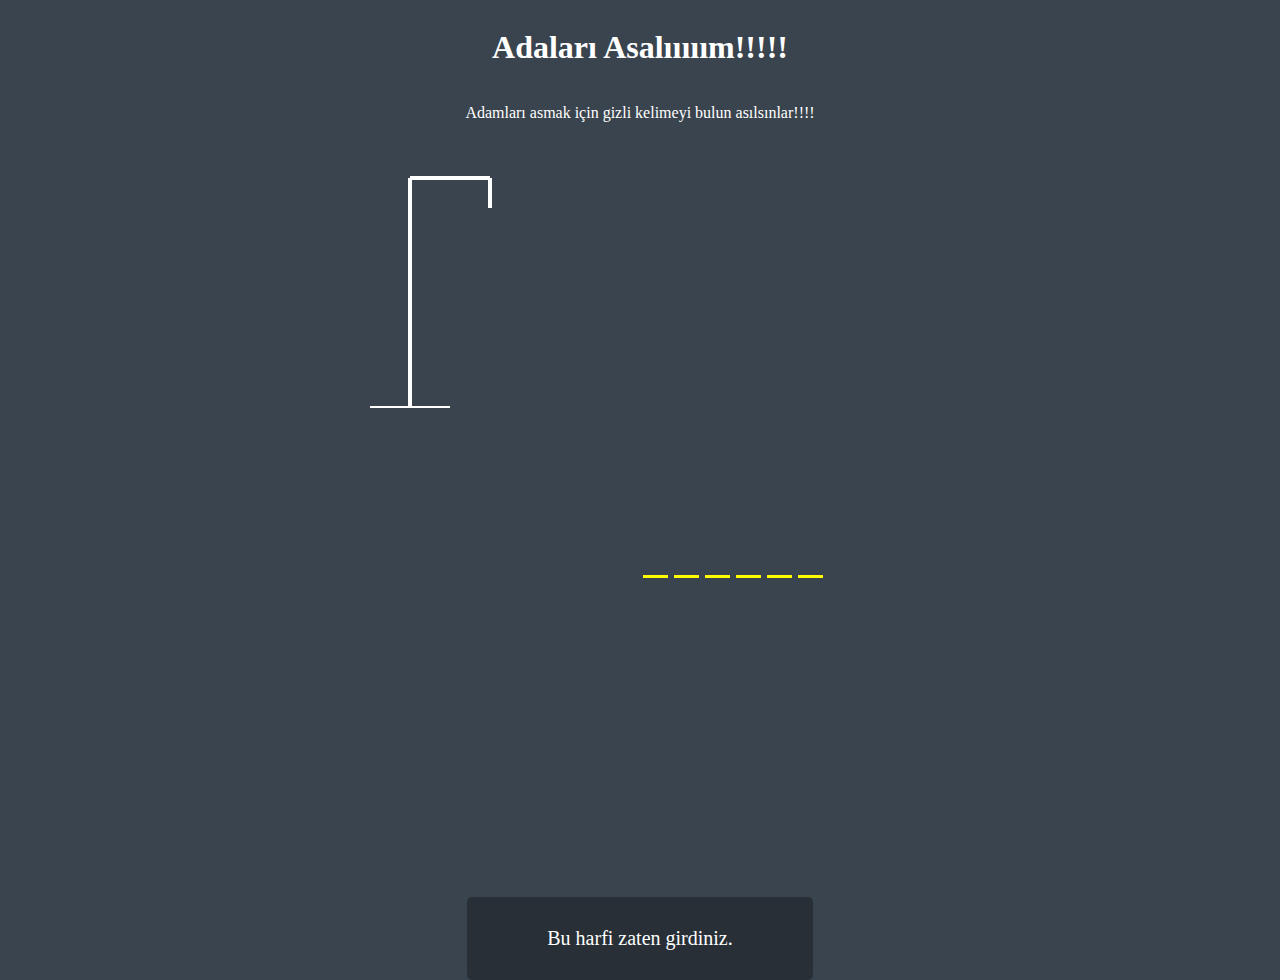
<file: AS/index.html>
<!DOCTYPE html>
<html lang="en">
<head>
    <meta charset="UTF-8">
    <meta http-equiv="X-UA-Compatible" content="IE=edge">
    <meta name="viewport" content="width=device-width, initial-scale=1.0">
    <title>Adamlari Asaliiiim!</title>
    <link rel="stylesheet" href="style.css">
</head>
<body>
  <h1>Adaları Asalııııım!!!!!</h1>
  <p>Adamları asmak için gizli kelimeyi bulun asılsınlar!!!!</p>
   
  <div class="container">
    <svg height ="250" width="250" class="grafik">
         <!--sehpa-->
         <line x1="50" y1="20" x2="130" y2="20" />
         <line x1="130" y1="20" x2="130" y2="50" />
         <line x1="50" y1="20" x2="50" y2="250" />
         <line x1="10" y1="250" x2="90" y2="250" />
        
         <!-- basi -->

         <circle cx = "130" cy="70" r="20" class="item"/>

         <!-- gövdesi -->
         <line x1="130" y1="90" x2="130" y2="170" class="item"/>

         <!-- kollari -->
         <line x1="130" y1="120" x2="100" y2="100" class="item" />
         <line x1="130" y1="120" x2="160" y2="100" class="item"/>

        <!-- bacaklar -->
         <line x1="130" y1="170" x2="100" y2="190" class="item"/>
         <line x1="130" y1="170" x2="160" y2="190" class="item"/>



    </svg>
    
    <div id="wrong-letters">
        
    </div>

    <div id="word">

    </div>

  </div>

  <div id="popup-container">
     <div class="popup">
      <h2 id="success-message">Kazandınız</h2>
      <button id="play-again">Tekrar Oyna</button>
     </div>
  </div>

  <div id="message" class=""> 
    <p>Bu harfi zaten girdiniz.</p>
  </div>
 <script src="script.js"></script>   
</body>
</html>
</file>
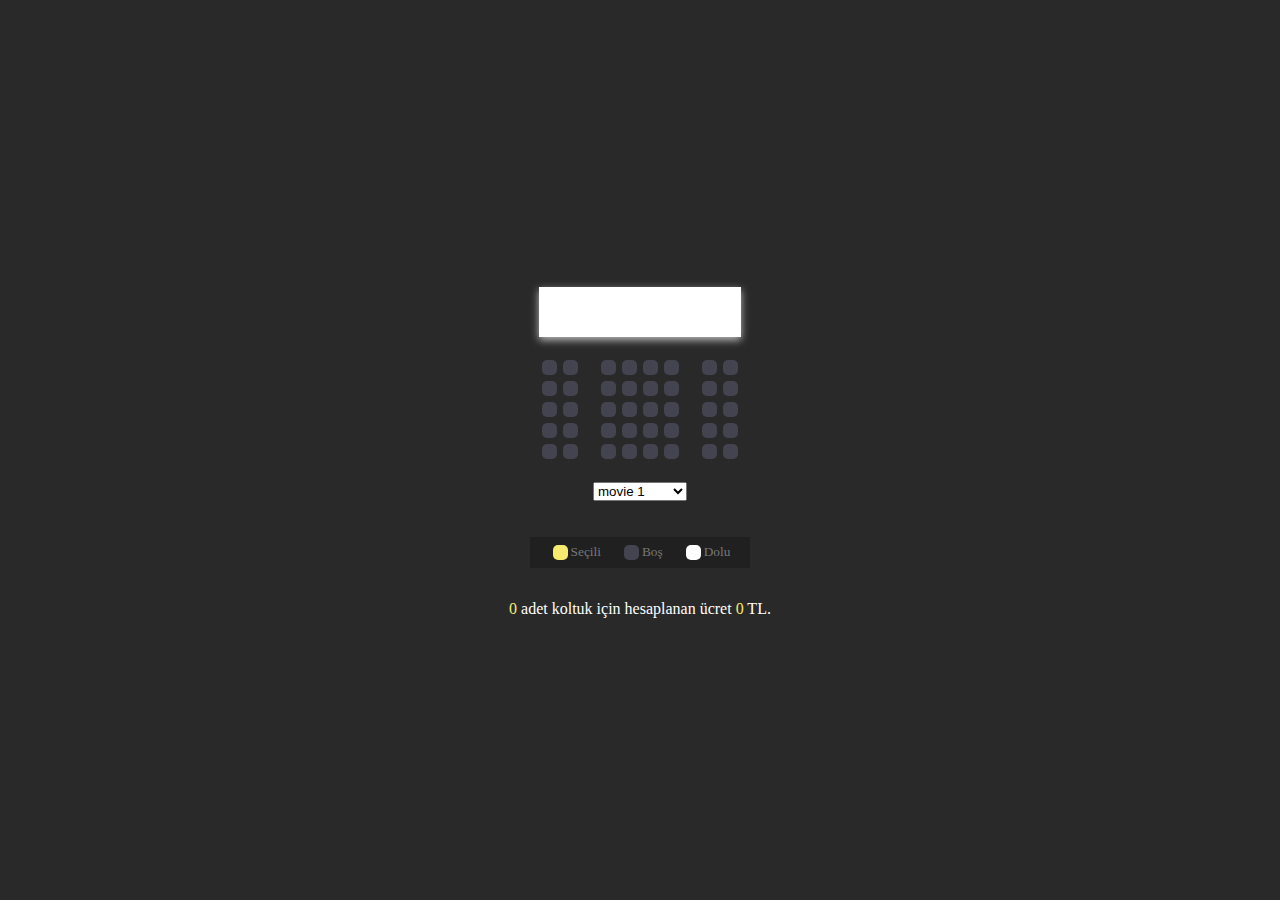
<file: Biletrezervasyonu/index.html>
<!DOCTYPE html>
<html lang="en">
<head>
    <meta charset="UTF-8">
    <meta http-equiv="X-UA-Compatible" content="IE=edge">
    <meta name="viewport" content="width=device-width, initial-scale=1.0">
    <title>Sinema Bilet Rezervasyonu</title>
    <link rel="stylesheet" href="style.css">
</head>
<body>
    <div class="container">
        <div class="screen"></div>
        <div class="row">
            <div class="seat"></div>
            <div class="seat"></div>
            <div class="seat"></div>
            <div class="seat"></div>
            <div class="seat"></div>
            <div class="seat"></div>
            <div class="seat"></div>
            <div class="seat"></div>
        </div>
        <div class="row">
            <div class="seat"></div>
            <div class="seat"></div>
            <div class="seat"></div>
            <div class="seat"></div>
            <div class="seat"></div>
            <div class="seat"></div>
            <div class="seat"></div>
            <div class="seat"></div>
        </div>
        <div class="row">
            <div class="seat"></div>
            <div class="seat"></div>
            <div class="seat"></div>
            <div class="seat"></div>
            <div class="seat"></div>
            <div class="seat"></div>
            <div class="seat"></div>
            <div class="seat"></div>
        </div>
        <div class="row">
            <div class="seat"></div>
            <div class="seat"></div>
            <div class="seat"></div>
            <div class="seat"></div>
            <div class="seat"></div>
            <div class="seat"></div>
            <div class="seat"></div>
            <div class="seat"></div>
        </div>
        <div class="row">
            <div class="seat"></div>
            <div class="seat"></div>
            <div class="seat"></div>
            <div class="seat"></div>
            <div class="seat"></div>
            <div class="seat"></div>
            <div class="seat"></div>
            <div class="seat"></div>
        </div>

    </div>

    <div class="movie-list">
        <select name="" id="movie">
            <option disabled>Film Seçiniz</option>
            <option value="20">movie 1</option>
            <option value="22">movie 2</option>
            <option value="25">movie 3</option>


        </select>
    </div>

   <ul class="info">
    <li>
        <div class="seat selected">
        </div>
        <small>Seçili</small>

    </li>
    <li>
        <div class="seat">

        </div>
        <small>Boş</small>

    </li>
    <li>
        <div class="seat reserved">
        </div>
        <small>Dolu</small>

    </li>
   </ul>

   <p class="text">
    <span id="count">3</span> adet koltuk için hesaplanan ücret <span id="amount">60</span>  TL.
   </p>

<script src="script.js"></script>    
</body>
</html>
</file>
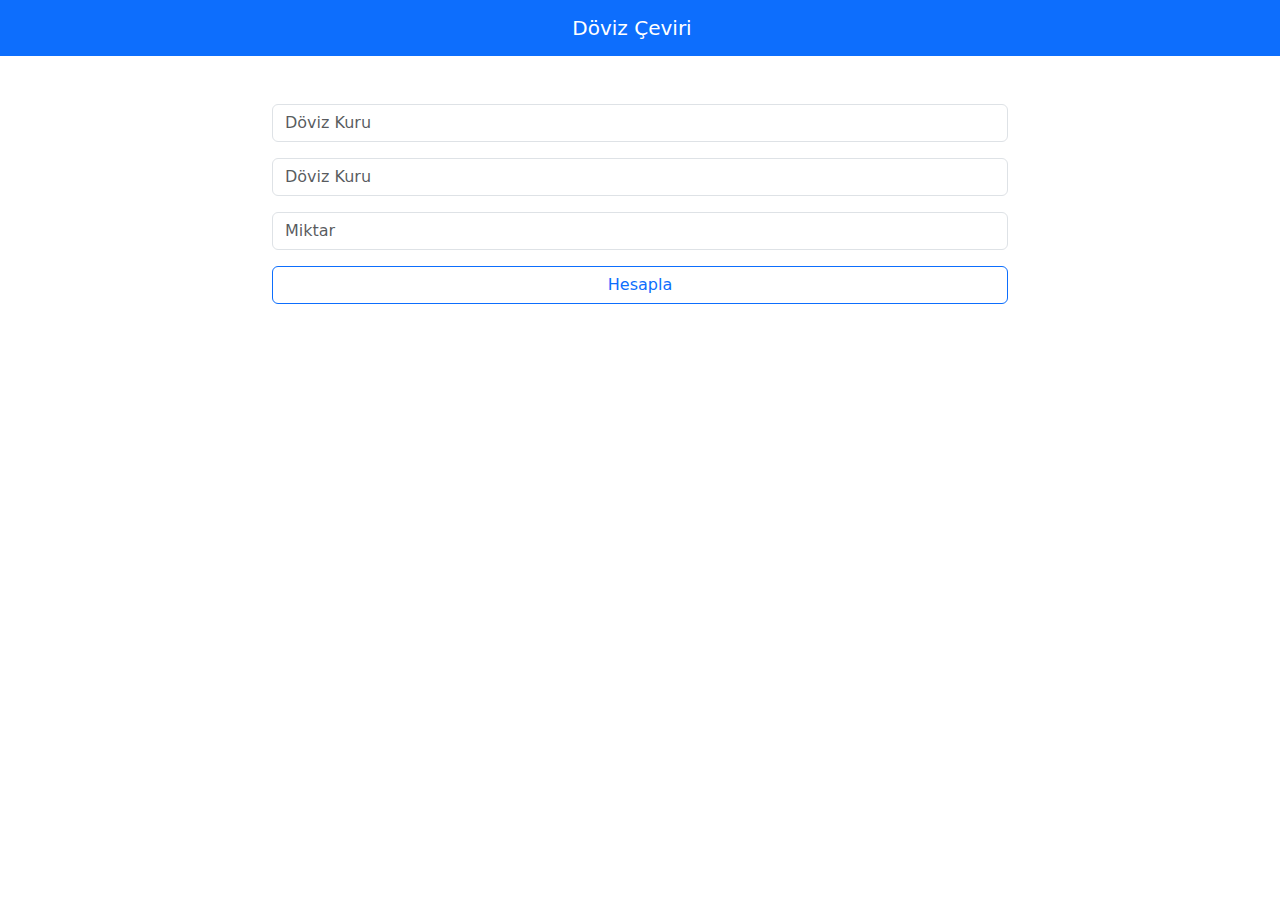
<file: dovizCeviri/index.html>
<!DOCTYPE html>
<html lang="en">
<head>
    <meta charset="UTF-8">
    <meta http-equiv="X-UA-Compatible" content="IE=edge">
    <meta name="viewport" content="width=device-width, initial-scale=1.0">
    <link href="https://cdn.jsdelivr.net/npm/bootstrap@5.1.3/dist/css/bootstrap.min.css" rel="stylesheet">
    <title>Document</title>
</head>
<body>
    <nav class="navbar navbar-dark bg-primary">
        <div class="container justify-content-center">
            <a href="#" class="navbar-brand">Döviz Çeviri</a>
        </div>
    </nav>


    <div class="container my-5">
        <div class="row justify-content-center">
            <div class="col-md-8">
                <div class="mb-3">
                    <input type="text" class="form-control" id="currency_one" list="list_one" placeholder="Döviz Kuru">
                    <datalist id="list_one"></datalist>
                </div>
                <div class="mb-3">
                    <input type="text" class="form-control" id="currency_two" list="list_two" placeholder="Döviz Kuru">
                    <datalist id="list_two"></datalist>
                </div>
                <div class="mb-3">
                    <input type="number" class="form-control" id="amount" placeholder="Miktar">
                </div>
                <button class="btn btn-outline-primary w-100 mb-3" id="calculate">
                     Hesapla
                </button>
                <div id="result">
                   
                </div>
            </div>
        </div>
    </div>


<script src="app.js"></script>    
</body>
</html>
</file>
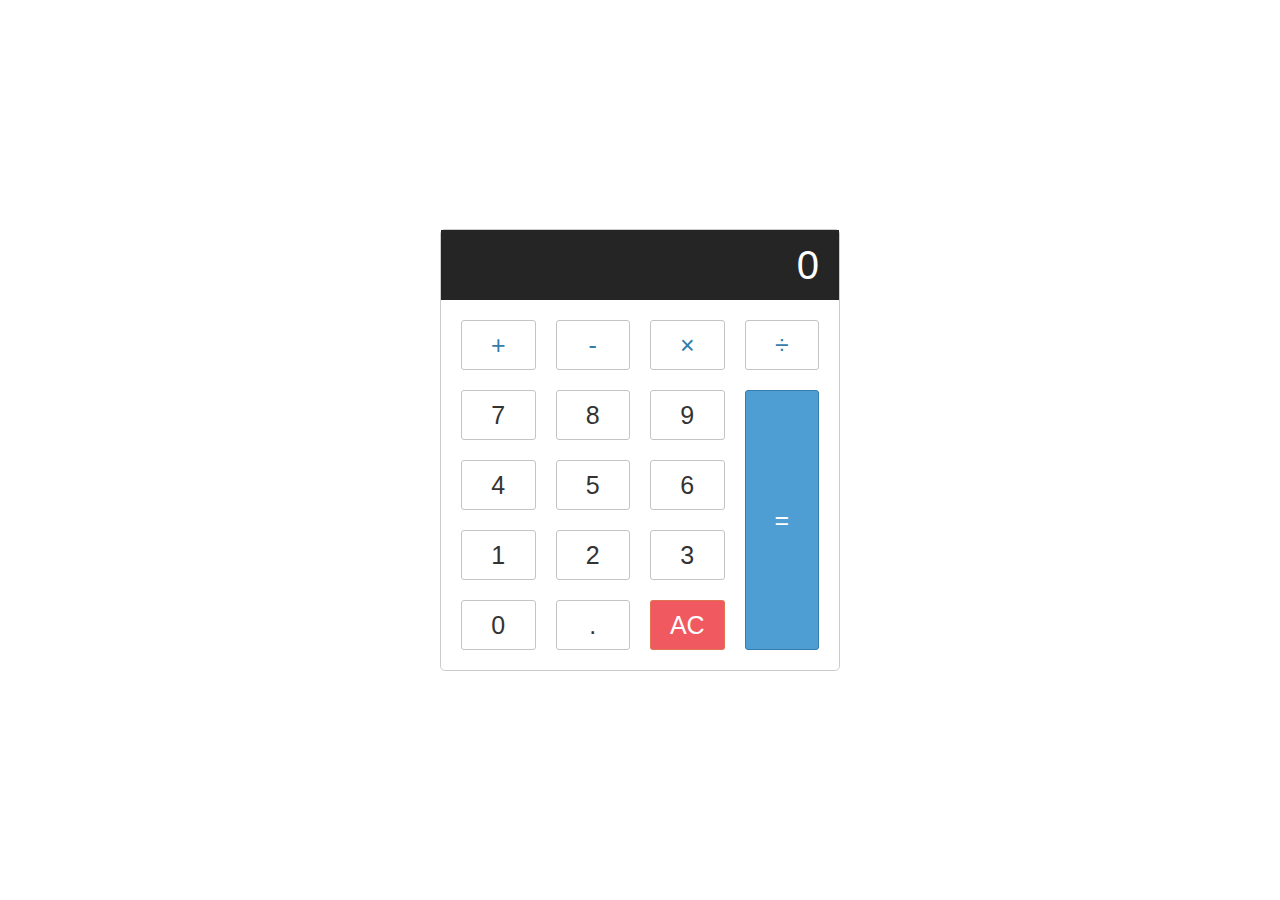
<file: HM/index.html>
<!DOCTYPE html>
<html lang="en">
<head>
    <meta charset="UTF-8">
    <meta http-equiv="X-UA-Compatible" content="IE=edge">
    <meta name="viewport" content="width=device-width, initial-scale=1.0">
    <link rel="stylesheet" href="style.css">
    <title>HM</title>
</head>
<body>
   
   <div class="calculator">
    <input type="text" class="calculator-input" value="0" disabled>

    <div class="calculator-keys">
        <button type="button" class="operator" value="+">+</button>
        <button type="button" class="operator" value="-">-</button>
        <button type="button" class="operator" value="*">&times;</button>
        <button type="button" class="operator" value="/">&divide;</button>


        <button type="button" value="7">7</button>
        <button type="button" value="8">8</button>
        <button type="button" value="9">9</button>


        <button type="button" value="4">4</button>
        <button type="button" value="5">5</button>
        <button type="button" value="6">6</button>


        <button type="button" value="1">1</button>
        <button type="button" value="2">2</button>
        <button type="button" value="3">3</button>


        <button type="button" value="0">0</button>
        <button type="button" value="." class="decimal">.</button>
        <button type="button" class="clear" value="clear">AC</button>


        <button type="button" class="equal-sign operator" value="=">=</button>

    </div>
   </div>




 <script src="script.js"></script>   
</body>
</html>
</file>
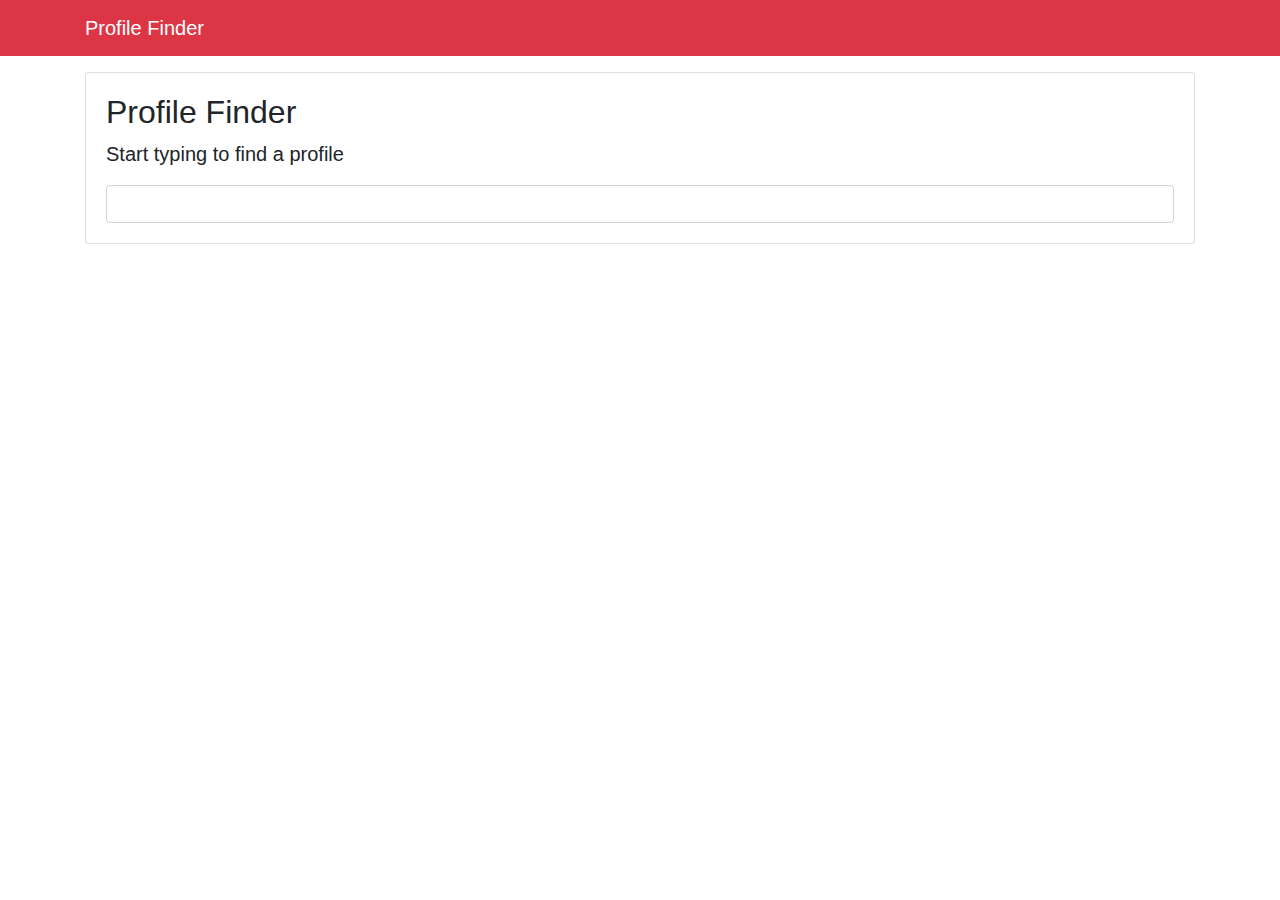
<file: ProfileFinder/index.html>
<!doctype html>
<html lang="en">
  <head>

    <meta charset="utf-8">
    <meta name="viewport" content="width=device-width, initial-scale=1, shrink-to-fit=no">
  
    <link rel="stylesheet" href="https://stackpath.bootstrapcdn.com/bootstrap/4.1.3/css/bootstrap.min.css">

    <title>Hello, world!</title>
  </head>
  <body>


    <nav class="navbar navbar-dark bg-danger mb-3">

        <div class="container">
            <a href="#" class="navbar-brand">
                Profile Finder
            </a>
        </div>   

    </nav>

    <div class="container">
        <div class="card">
            <div class="card-body">
                <h2>Profile Finder</h2>
                <p class="lead">
                    Start typing to find a profile
                </p>
                <input type="text" id="searchProfile" class="form-control" >
                <span id="alert" class="bg-danger"></span>
            </div>
        </div>

        <div id="profileContainer">

        </div>
    </div>
   

  
    <script src="https://code.jquery.com/jquery-3.3.1.slim.min.js" ></script>
    <script src="https://cdnjs.cloudflare.com/ajax/libs/popper.js/1.14.3/umd/popper.min.js" ></script>
    <script src="https://stackpath.bootstrapcdn.com/bootstrap/4.1.3/js/bootstrap.min.js" ></script>

    <script src="profile.js"></script>
    <script src="ui.js"></script>
    <script src="app.js"></script>

  </body>
</html>
</file>
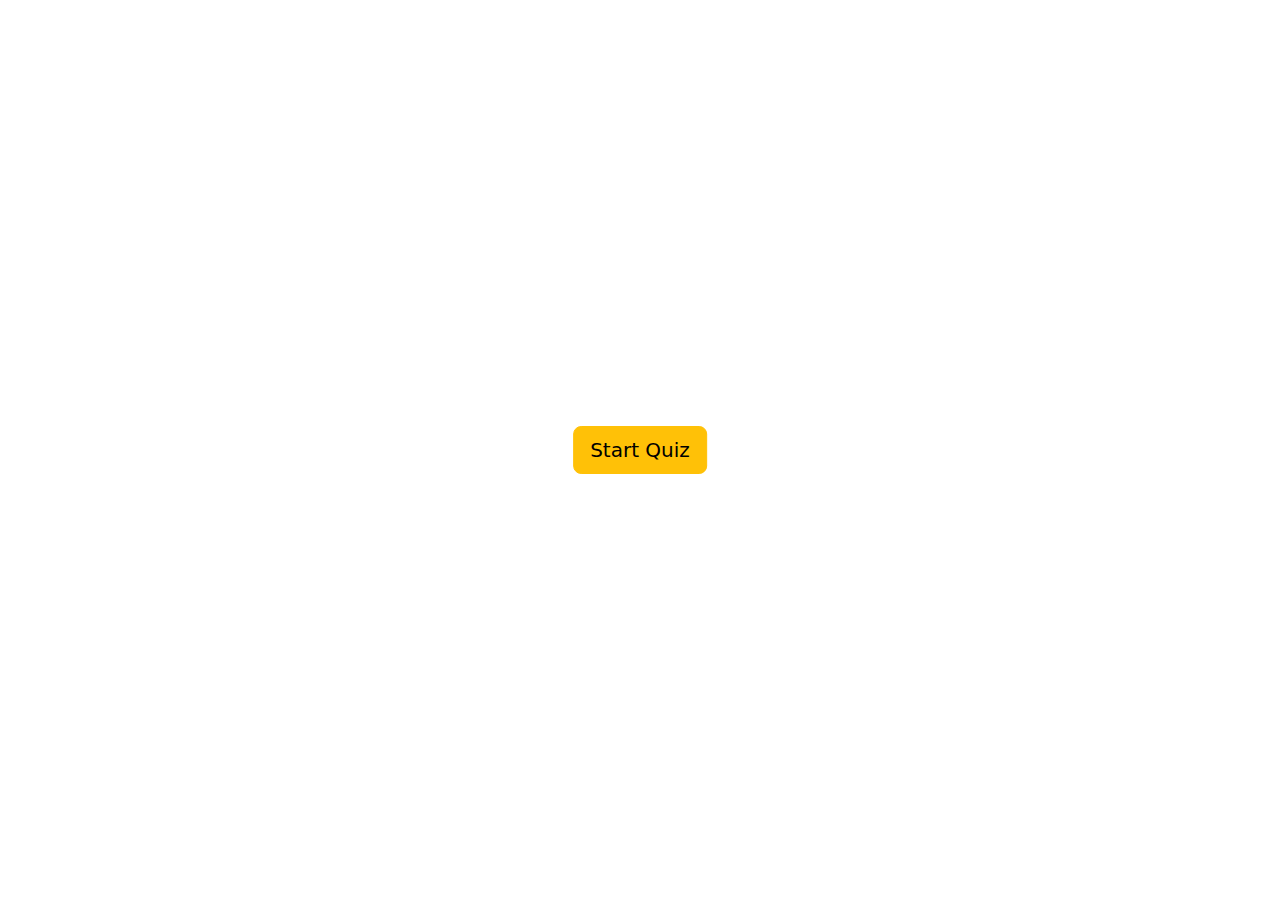
<file: Quiz App/index.html>
<!DOCTYPE html>
<html lang="en">
<head>
    <meta charset="UTF-8">
    <meta http-equiv="X-UA-Compatible" content="IE=edge">
    <meta name="viewport" content="width=device-width, initial-scale=1.0">
    <link href="https://cdn.jsdelivr.net/npm/bootstrap@5.1.3/dist/css/bootstrap.min.css" rel="stylesheet">
    <link rel="stylesheet" href="style.css">
    <link rel="stylesheet" href="https://cdnjs.cloudflare.com/ajax/libs/font-awesome/6.1.1/css/all.min.css" />
    <title>Quiz App</title>
</head>
<body>

<div class="btn_start">
    <button class="btn btn-warning btn-lg">Start Quiz</button>

</div>


<div class="card quiz_box">
    <header class="card-header">
        <div class="title">
           Quiz App
        </div>
        <div class="timer">
            <div class="time_text">
                Kalan Süre
            </div>
            <div class="time_second">10</div>
        </div>
        <div class="time_line">
            
        </div>
    </header>
    <section class="card-body">
        <div class="question_text">
            <!-- <span>Hangisi javascript paket yönetim uygulamasıdır?</span> -->
        </div>
        <div class="option_list">
            <!-- <div class="option">
                <span>a : Node.js</span>
                <div class="icon"><i class="fas fa-check"></i></div>
            </div>
            <div class="option">
                <span>b : Typescript</span>
                <div class="icon"><i class="fas fa-times"></i></div>
            </div>
            <div class="option correct">
                <span>c : Npm </span>
                <div class="icon"><i class="fas fa-times"></i></div>
            </div>
            <div class="option incorrect">
                <span>d : Nuget</span>
                <div class="icon"><i class="fas fa-times"></i></div>
            </div> -->
        </div>
    </section>

    <footer class="card-footer">
        <div class="question_index">
        </div>
        <button class="next_btn btn btn-primary btn-sm">Sonraki Soru</button>

    </footer>
</div>

<div class="card score_box">
   <div class="icon"><i class="fas fa-crown"></i></div>
   <div class="score_text"></div>
   <div class="buttons">
    <button class="btn btn-primary btn_replay">Tekrar Başlat</button>
    <button class="btn btn-primary btn_quit">Tekrar Bitir</button>

   </div>
</div>
<script src="ui.js"></script>
<script src="soru.js"></script>  
<script src="quiz.js"></script>  
<script src="script.js"></script>  
<script src="https://cdn.jsdelivr.net/npm/bootstrap@5.1.3/dist/js/bootstrap.bundle.min.js" integrity="sha384-ka7Sk0Gln4gmtz2MlQnikT1wXgYsOg+OMhuP+IlRH9sENBO0LRn5q+8nbTov4+1p" crossorigin="anonymous"></script>  
<script src="https://cdn.jsdelivr.net/npm/@popperjs/core@2.10.2/dist/umd/popper.min.js" integrity="sha384-7+zCNj/IqJ95wo16oMtfsKbZ9ccEh31eOz1HGyDuCQ6wgnyJNSYdrPa03rtR1zdB" crossorigin="anonymous"></script>
<script src="https://cdn.jsdelivr.net/npm/bootstrap@5.1.3/dist/js/bootstrap.min.js" integrity="sha384-QJHtvGhmr9XOIpI6YVutG+2QOK9T+ZnN4kzFN1RtK3zEFEIsxhlmWl5/YESvpZ13" crossorigin="anonymous"></script>
</body>

</html>
</file>
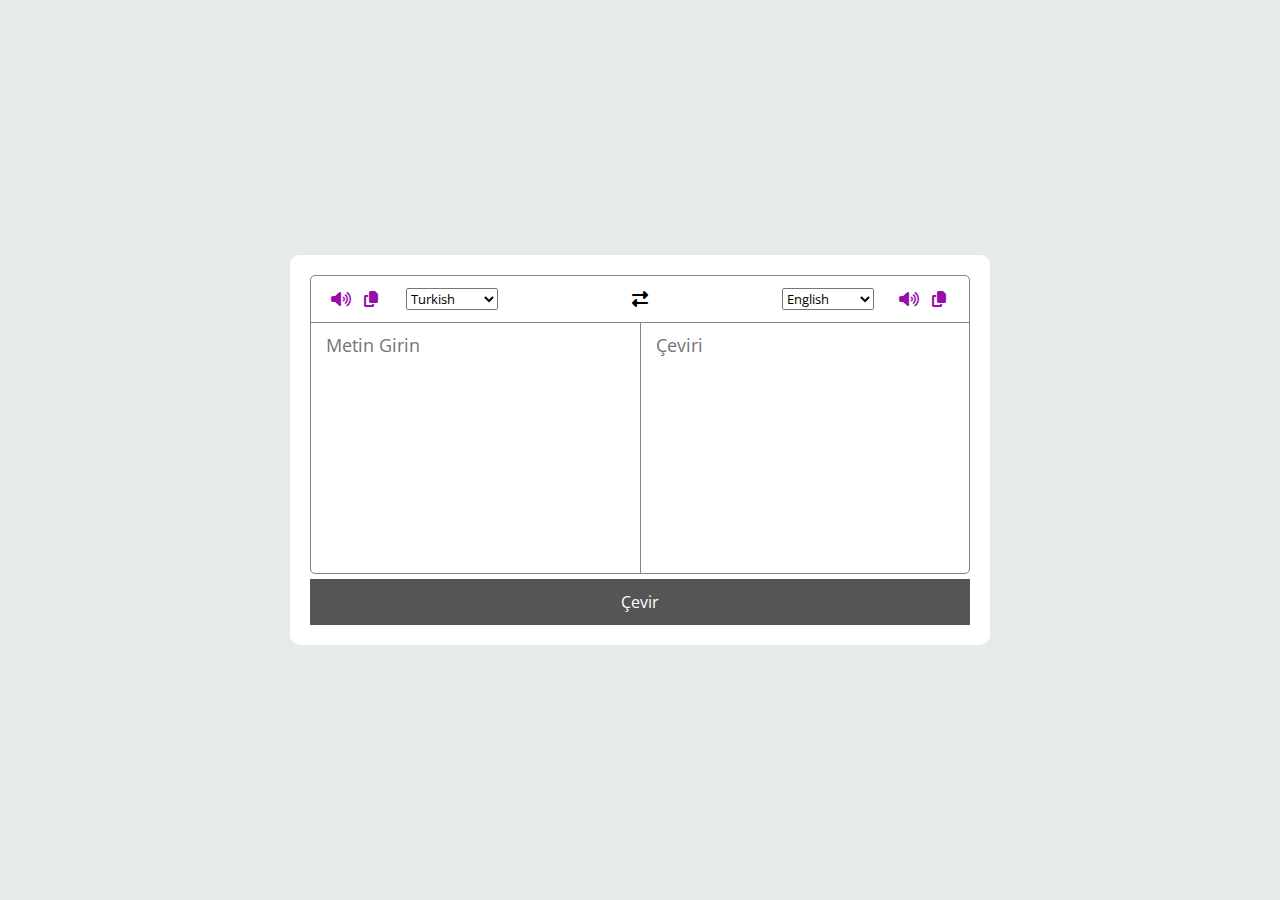
<file: Translater/index.html>
<!DOCTYPE html>
<html lang="en">
<head>
    <meta charset="UTF-8">
    <meta http-equiv="X-UA-Compatible" content="IE=edge">
    <link rel="stylesheet" href="https://cdnjs.cloudflare.com/ajax/libs/font-awesome/6.1.1/css/all.min.css" />
    <meta name="viewport" content="width=device-width, initial-scale=1.0">
    <link rel="stylesheet" href="style.css">
</head>
<body>
    <div class="container">
        <div class="box">
            <ul class="controls">
                <li class="left">
                    <div class="icons">
                        <i id="from" class="fas fa-volume-up"></i>
                        <i id="from" class="fas fa-copy"></i>       
                    </div>
                    <select id="from-lang"></select>
                </li>
                <li class="exchange"><i class="fas fa-exchange-alt"></i></li>
                <li class="right">
                    <select id="to-lang"></select>
                    <div class="icons">
                        <i id="to" class="fas fa-volume-up"></i>
                        <i id="to" class="fas fa-copy"></i>       
                    </div>
                </li>
            </ul>
            <div class="text-controls">
                <textarea id="from-text" class="from-text" placeholder="Metin Girin"></textarea>
                <textarea id="to-text" class="to-text" placeholder="Çeviri" readonly disabled></textarea>
            </div>
        </div>
        <button id="btnTranslate">Çevir</button>
    </div>

<script src="languages.js"></script>   
<script src="script.js"></script> 
</body>
</html>
</file>
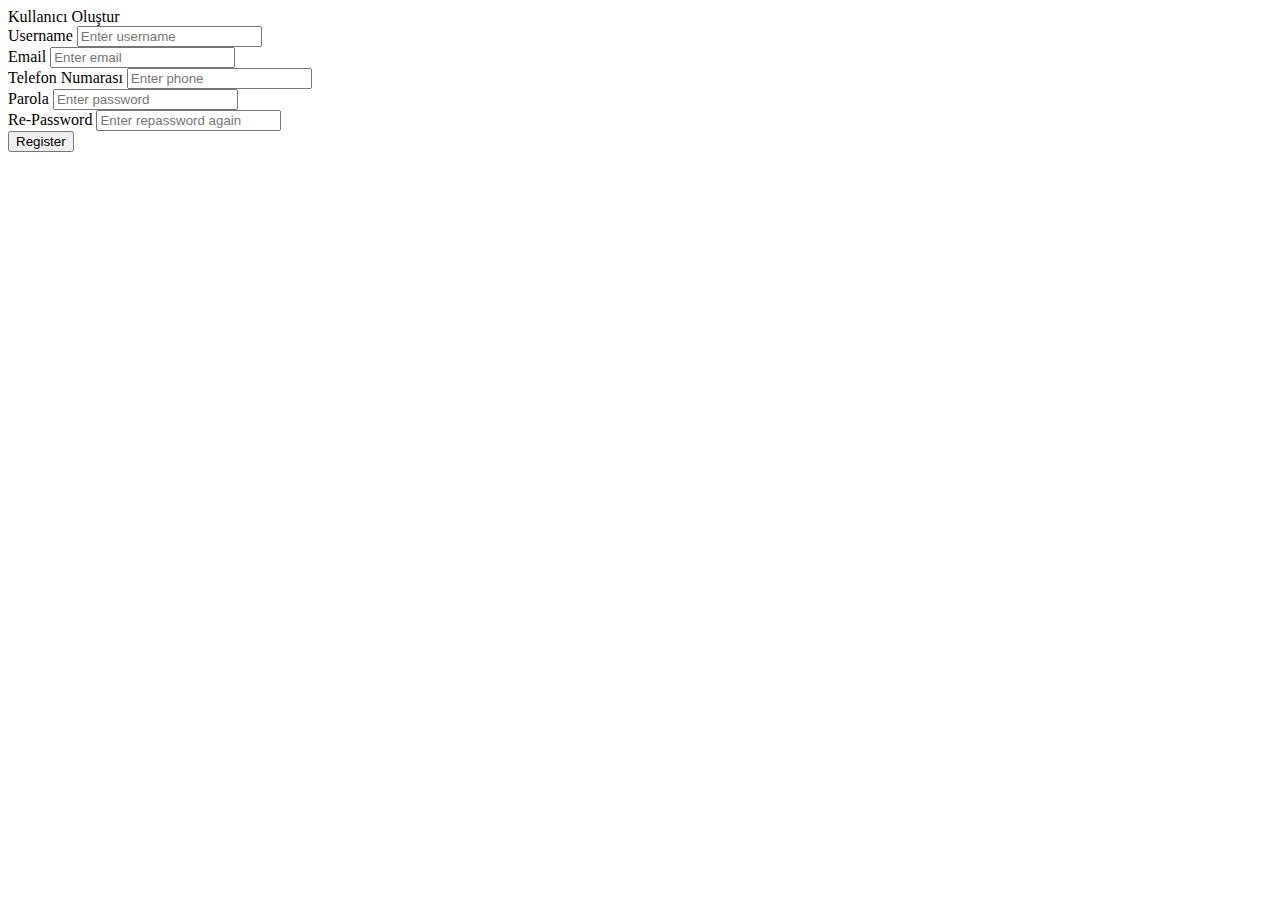
<file: Validator Rgx/index.html>
<!DOCTYPE html>
<html lang="en">
<head>
    <meta charset="UTF-8">
    <meta http-equiv="X-UA-Compatible" content="IE=edge">
    <meta name="viewport" content="width=device-width, initial-scale=1.0">
    <link rel="stylesheet" href="https://cdn.jsdelivr.net/npm/bootstrap@4.5.3/dist/css/bootstrap.min.css" integrity="sha384-TX8t27EcRE3e/ihU7zmQxVncDAy5uIKz4rEkgIXeMed4M0jlfIDPvg6uqKI2xXr2" crossorigin="anonymous">
    <title>Form Validation</title>
    <link rel="stylesheet" href="style.css">
</head>
<body>

    <div class="container my-5 d-flex justify-content-center">
        <div class="col-ms-5">
            <div class="card">
                <div class="card-header">Kullanıcı Oluştur</div>
                <div class="card-body">
                    <form id="form" class="novalidate">
                    <div class="form-group">
                        <label for="username">Username</label>
                        <input type="text" class="form-control" id="username" placeholder="Enter username">
                        <div></div>
                    </div>
                    <div class="form-group">
                        <label for="email">Email</label>
                        <input type="email" class="form-control" id="email" placeholder="Enter email">
                        <div></div>
                    </div>
                    <div class="form-group">
                        <label for="phone">Telefon Numarası</label>
                        <input type="number" class="form-control" id="phone" placeholder="Enter phone">
                        <div></div>
                    </div>
                    <div class="form-group">
                        <label for="password">Parola</label>
                        <input type="password" class="form-control" id="password" placeholder="Enter password">
                        <div></div>
                    </div>
                    
                    <div class="form-group">
                        <label for="repassword">Re-Password</label>
                        <input type="password" class="form-control" id="repassword" placeholder="Enter repassword again">
                        <div></div>
                    </div>

                    <button type="submit" class="btn btn-primary btn-block">Register</button>
                </form>
                </div>
            </div>
        </div>
    </div>

    <script src="index.js"></script>
    <script src="https://code.jquery.com/jquery-3.5.1.slim.min.js" integrity="sha384-DfXdz2htPH0lsSSs5nCTpuj/zy4C+OGpamoFVy38MVBnE+IbbVYUew+OrCXaRkfj" crossorigin="anonymous"></script>
    <script src="https://cdn.jsdelivr.net/npm/popper.js@1.16.1/dist/umd/popper.min.js" integrity="sha384-9/reFTGAW83EW2RDu2S0VKaIzap3H66lZH81PoYlFhbGU+6BZp6G7niu735Sk7lN" crossorigin="anonymous"></script>
    <script src="https://cdn.jsdelivr.net/npm/bootstrap@4.5.3/dist/js/bootstrap.min.js" integrity="sha384-w1Q4orYjBQndcko6MimVbzY0tgp4pWB4lZ7lr30WKz0vr/aWKhXdBNmNb5D92v7s" crossorigin="anonymous"></script>    
</body>
</html>
</file>
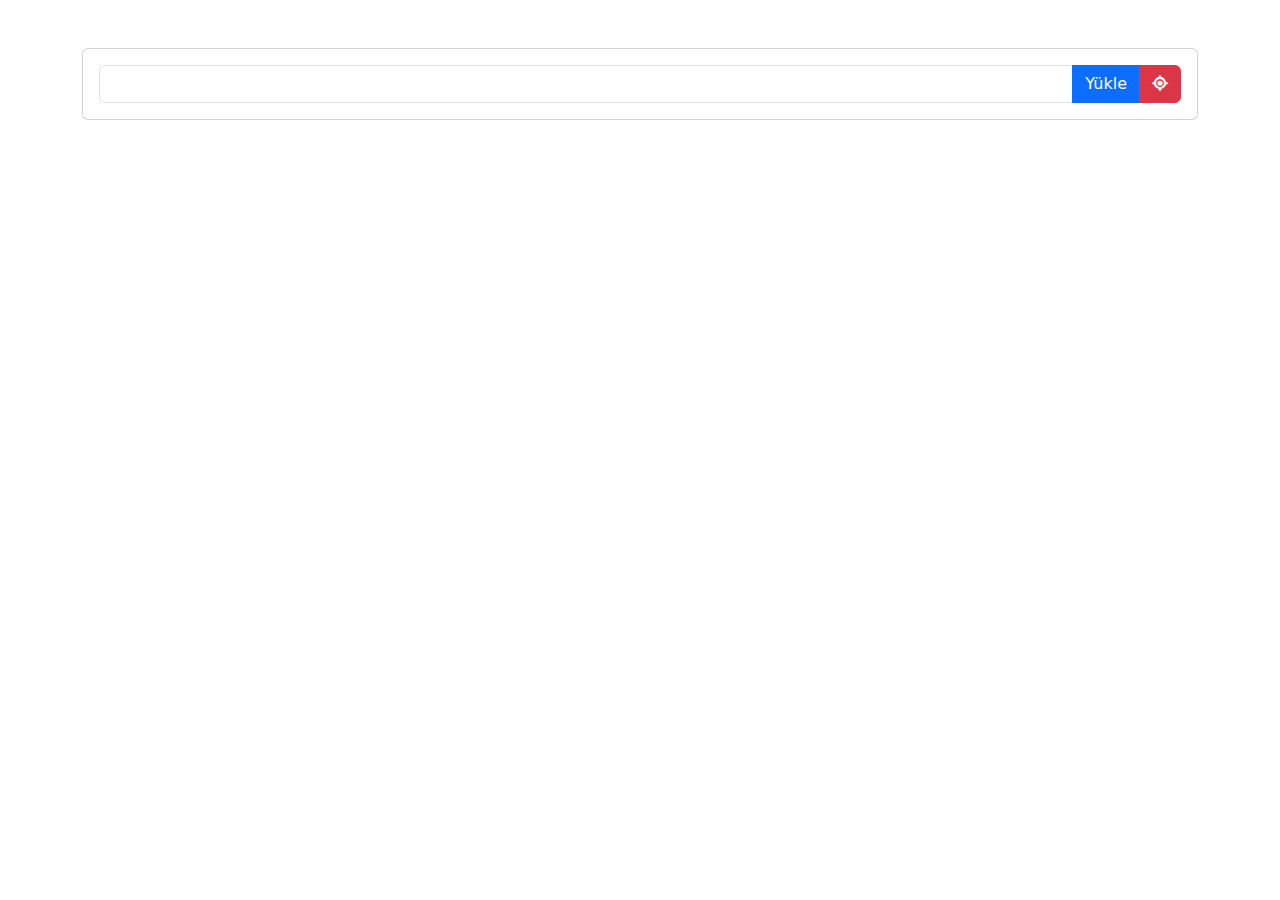
<file: Callback/geo-location.html>
<!DOCTYPE html>
<html lang="tr">
<head>
    <meta charset="UTF-8">
    <meta http-equiv="X-UA-Compatible" content="IE=edge">
    <meta name="viewport" content="width=device-width, initial-scale=1.0">
    <link rel="stylesheet" href="https://cdnjs.cloudflare.com/ajax/libs/font-awesome/6.1.1/css/all.min.css" />
    <link href="https://cdn.jsdelivr.net/npm/bootstrap@5.1.3/dist/css/bootstrap.min.css" rel="stylesheet">
    <style>
        .col-2 img {
            height: 120px;
        }
        #details {
            opacity: 0;
        }
    </style>
    <title>Document</title>
</head>
<body>
    
    <div class="container my-5">
        <div id="errors"></div>
        <div class="card mb-3">
            <div class="card-body">
                <div class="input-group">
                    <input id="txtSearch" type="text" class="form-control">
                    <button id="btnSearch" type="button" class="btn btn-primary">Yükle</button>
                    <button id="btnLocation" type="button" class="btn btn-danger">
                        <i class="fa-solid fa-location-crosshairs"></i>
                    </button>
                </div>
            </div>
        </div>
        <div id="details">        
            <div class="card mb-3" >
                <div class="card-header">Arama Sonucu</div>
                <div class="card-body">
                    <div class="row" id="country-details">

                    </div>
                </div>
            </div>
            <div class="card mb-3">
                <div class="card-header">Komşu Ülkeler</div>
                <div class="card-body">
                    <div class="row" id="neighbors">

                    </div>
                </div>
            </div>
        </div>
    </div>

   <script>

    document.querySelector("#btnSearch").addEventListener("click", () => {
        let text = document.querySelector("#txtSearch").value;
        document.querySelector("#details").style.opacity = 0;
        getCountry(text);
    });

    document.querySelector("#btnLocation").addEventListener("click", () => {
        if(navigator.geolocation) {
            navigator.geolocation.getCurrentPosition(onSuccess, onError);
        }
    });

    function onError(err) {
        console.log(err);
    }

    async function onSuccess(position) {
        let lat = position.coords.latitude;
        let lng = position.coords.longitude;

        // api, google, opencagedata
       console.log(lat, lng);
    }

    async function getCountry(country) {
        try {
            const response = await fetch('https://restcountries.com/v3.1/name/' + country);
            if(!response.ok)
                throw new Error("ülke bulunamadı");
            const data = await response.json();
            renderCountry(data[0]);
    
            const countries = data[0].borders;
            if(!countries) 
                throw new Error("komşu ülke bulunamadı.");

            const response2 = await fetch('https://restcountries.com/v3.1/alpha?codes=' + countries.toString());
            const neighbors = await response2.json();
    
            renderNeighbors(neighbors);
        }
        catch(err) {
            renderError(err);
        }
    }

    function renderCountry(data) {        
        document.querySelector("#country-details").innerHTML = "";
        document.querySelector("#neighbors").innerHTML = "";
       
        let html = `                   
                <div class="col-4">
                    <img src="${data.flags.png}" alt="" class="img-fluid">
                </div>
                <div class="col-8">
                    <h3 class="card-title">${data.name.common}</h3>
                    <hr>
                    <div class="row">
                        <div class="col-4">Nufüs: </div>
                        <div class="col-8">${(data.population / 1000000).toFixed(1)} milyon</div>
                    </div>
                    <div class="row">
                        <div class="col-4">Resmi Dil: </div>
                        <div class="col-8">${Object.values(data.languages)}</div>
                    </div>
                    <div class="row">
                        <div class="col-4">Başkent: </div>
                        <div class="col-8">${data.capital[0]}</div>
                    </div>
                    <div class="row">
                        <div class="col-4">Para Birimi: </div>
                        <div class="col-8">${Object.values(data.currencies)[0].name} (${Object.values(data.currencies)[0].symbol})</div>
                    </div>
                </div>
        `;            

        document.querySelector("#details").style.opacity = 1;
        document.querySelector("#country-details").innerHTML = html;       
    }
     
    function renderNeighbors(data) {
        console.log(data);
        let html = "";
        for(let country of data) {
            html += `
                <div class="col-2 mt-2">
                    <div class="card">
                        <img src="${country.flags.png}" class="card-img-top">
                        <div class="card-body">
                            <h6 class="card-title">${country.name.common}</h6>
                        </div>
                    </div>
                </div>
            `;
            
        }
        document.querySelector("#neighbors").innerHTML =  html;
    }
   
    function renderError(err) {
        const html = `
            <div class="alert alert-danger">
                ${err.message}
            </div>
        `;
        setTimeout(function() {
            document.querySelector("#errors").innerHTML = "";
        }, 3000);
        document.querySelector("#errors").innerHTML = html;
    }
   </script>
    
</body>
</html>
</file>
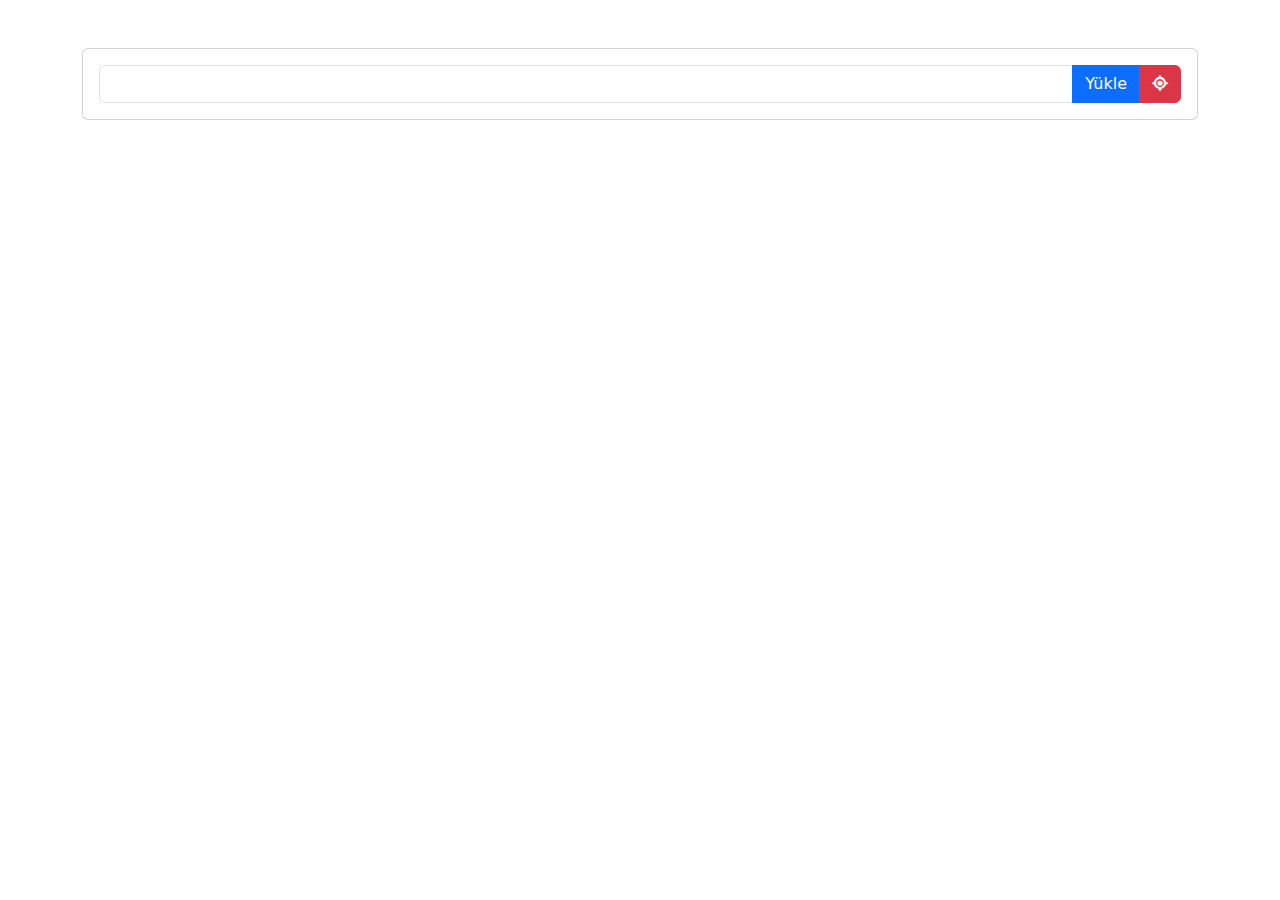
<file: Callback/loading.html>
<!DOCTYPE html>
<html lang="tr">
<head>
    <meta charset="UTF-8">
    <meta http-equiv="X-UA-Compatible" content="IE=edge">
    <meta name="viewport" content="width=device-width, initial-scale=1.0">
    <link rel="stylesheet" href="https://cdnjs.cloudflare.com/ajax/libs/font-awesome/6.1.1/css/all.min.css" />
    <link href="https://cdn.jsdelivr.net/npm/bootstrap@5.1.3/dist/css/bootstrap.min.css" rel="stylesheet">
    <style>
        .col-2 img {
            height: 120px;
        }
        #details {
            opacity: 0;
        }
        #loading {
            display: none;
        }
    </style>
    <title>Document</title>
</head>
<body>
    
    <div class="container my-5">
        <div id="errors"></div>
        <div class="card mb-3">
            <div class="card-body">
                <div class="input-group">
                    <input id="txtSearch" type="text" class="form-control">
                    <button id="btnSearch" type="button" class="btn btn-primary">Yükle</button>
                    <button id="btnLocation" type="button" class="btn btn-danger">
                        <i class="fa-solid fa-location-crosshairs"></i>
                    </button>
                </div>
            </div>
        </div>
        <div id="loading" class="spinner-border" role="status">
            <span class="visually-hidden">Loading...</span>
          </div>
        <div id="details">        
            <div class="card mb-3" >
                <div class="card-header">Arama Sonucu</div>
                <div class="card-body">
                    <div class="row" id="country-details">

                    </div>
                </div>
            </div>
            <div class="card mb-3">
                <div class="card-header">Komşu Ülkeler</div>
                <div class="card-body">
                    <div class="row" id="neighbors">

                    </div>
                </div>
            </div>
        </div>
    </div>

   <script>

    document.querySelector("#btnSearch").addEventListener("click", () => {
        let text = document.querySelector("#txtSearch").value;
        document.querySelector("#details").style.opacity = 0;
        document.querySelector("#loading").style.display = "block";
        getCountry(text);
    });

    document.querySelector("#btnLocation").addEventListener("click", () => {
        if(navigator.geolocation) {
            document.querySelector("#loading").style.display = "block";
            navigator.geolocation.getCurrentPosition(onSuccess, onError);
        }
    });

    function onError(err) {
        console.log(err);
        document.querySelector("#loading").style.display = "none";
    }

    async function onSuccess(position) {
        let lat = position.coords.latitude;
        let lng = position.coords.longitude;

        // api, google, opencagedata
        const api_key = "<api_anahtar_bilginiz_gelecek>";
        const url = `https://api.opencagedata.com/geocode/v1/json?q=${lat}+${lng}&key=${api_key}`;

        const response = await fetch(url);
        const data = await response.json();

        const country = data.results[0].components.country;

        document.querySelector("#txtSearch").value = country;
        document.querySelector("#btnSearch").click();        
    }

    async function getCountry(country) {
        try {
            const response = await fetch('https://restcountries.com/v3.1/name/' + country);
            if(!response.ok)
                throw new Error("ülke bulunamadı");
            const data = await response.json();
            renderCountry(data[0]);
    
            const countries = data[0].borders;
            if(!countries) 
                throw new Error("komşu ülke bulunamadı.");

            const response2 = await fetch('https://restcountries.com/v3.1/alpha?codes=' + countries.toString());
            const neighbors = await response2.json();
    
            renderNeighbors(neighbors);
        }
        catch(err) {
            renderError(err);
        }
    }

    function renderCountry(data) {     
        document.querySelector("#loading").style.display = "none";
        document.querySelector("#country-details").innerHTML = "";
        document.querySelector("#neighbors").innerHTML = "";
       
        let html = `                   
                <div class="col-4">
                    <img src="${data.flags.png}" alt="" class="img-fluid">
                </div>
                <div class="col-8">
                    <h3 class="card-title">${data.name.common}</h3>
                    <hr>
                    <div class="row">
                        <div class="col-4">Nufüs: </div>
                        <div class="col-8">${(data.population / 1000000).toFixed(1)} milyon</div>
                    </div>
                    <div class="row">
                        <div class="col-4">Resmi Dil: </div>
                        <div class="col-8">${Object.values(data.languages)}</div>
                    </div>
                    <div class="row">
                        <div class="col-4">Başkent: </div>
                        <div class="col-8">${data.capital[0]}</div>
                    </div>
                    <div class="row">
                        <div class="col-4">Para Birimi: </div>
                        <div class="col-8">${Object.values(data.currencies)[0].name} (${Object.values(data.currencies)[0].symbol})</div>
                    </div>
                </div>
        `;            

        document.querySelector("#details").style.opacity = 1;
        document.querySelector("#country-details").innerHTML = html;       
    }
     
    function renderNeighbors(data) {
        console.log(data);
        let html = "";
        for(let country of data) {
            html += `
                <div class="col-2 mt-2">
                    <div class="card">
                        <img src="${country.flags.png}" class="card-img-top">
                        <div class="card-body">
                            <h6 class="card-title">${country.name.common}</h6>
                        </div>
                    </div>
                </div>
            `;
            
        }
        document.querySelector("#neighbors").innerHTML =  html;
    }
   
    function renderError(err) {
        document.querySelector("#loading").style.display = "none";
        const html = `
            <div class="alert alert-danger">
                ${err.message}
            </div>
        `;
        setTimeout(function() {
            document.querySelector("#errors").innerHTML = "";
        }, 3000);
        document.querySelector("#errors").innerHTML = html;
    }
   </script>
    
</body>
</html>
</file>
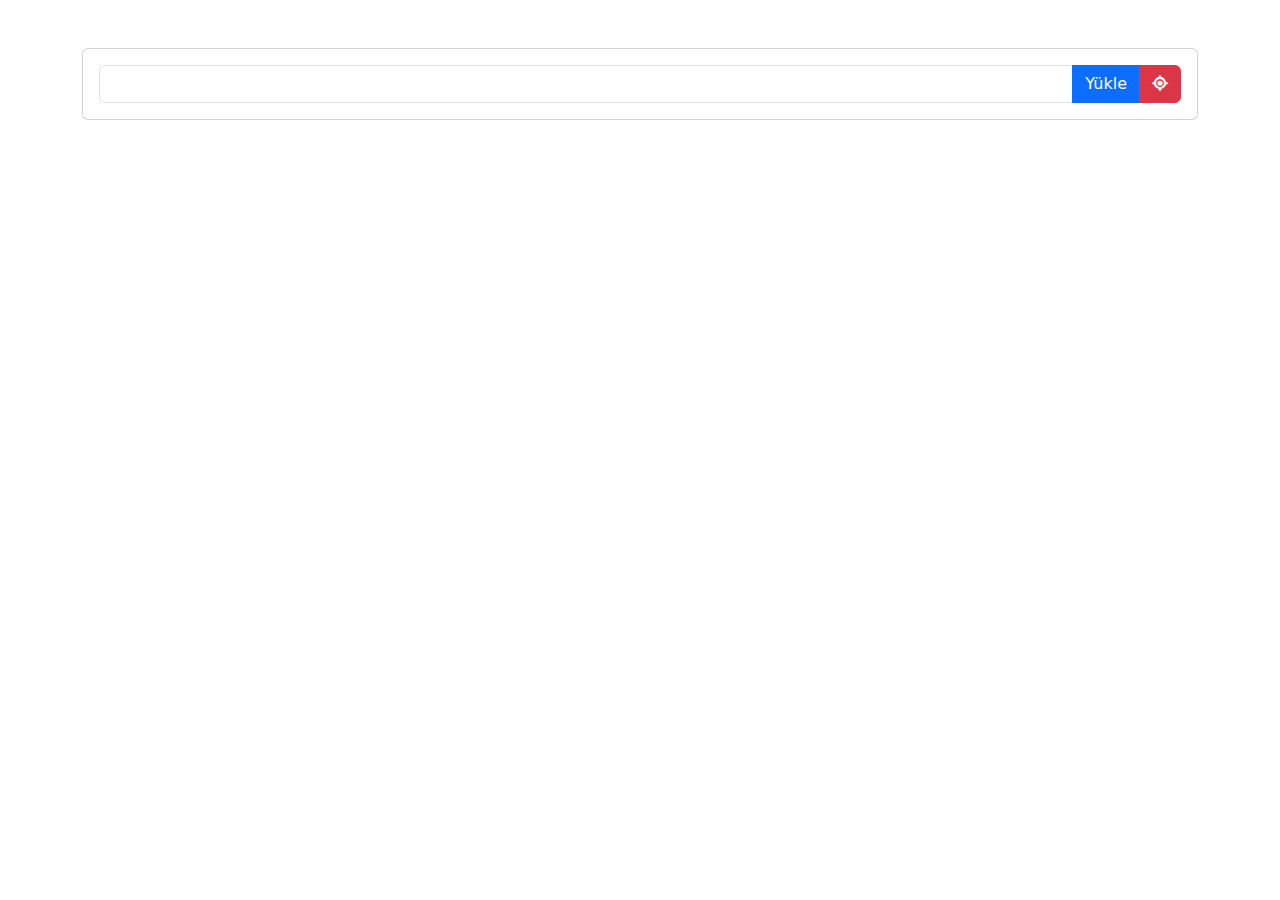
<file: Callback/location.html>
<!DOCTYPE html>
<html lang="tr">
<head>
    <meta charset="UTF-8">
    <meta http-equiv="X-UA-Compatible" content="IE=edge">
    <meta name="viewport" content="width=device-width, initial-scale=1.0">
    <link rel="stylesheet" href="https://cdnjs.cloudflare.com/ajax/libs/font-awesome/6.1.1/css/all.min.css" />
    <link href="https://cdn.jsdelivr.net/npm/bootstrap@5.1.3/dist/css/bootstrap.min.css" rel="stylesheet">
    <style>
        .col-2 img {
            height: 120px;
        }
        #details {
            opacity: 0;
        }
    </style>
    <title>Document</title>
</head>
<body>
    
    <div class="container my-5">
        <div id="errors"></div>
        <div class="card mb-3">
            <div class="card-body">
                <div class="input-group">
                    <input id="txtSearch" type="text" class="form-control">
                    <button id="btnSearch" type="button" class="btn btn-primary">Yükle</button>
                    <button id="btnLocation" type="button" class="btn btn-danger">
                        <i class="fa-solid fa-location-crosshairs"></i>
                    </button>
                </div>
            </div>
        </div>
        <div id="details">        
            <div class="card mb-3" >
                <div class="card-header">Arama Sonucu</div>
                <div class="card-body">
                    <div class="row" id="country-details">

                    </div>
                </div>
            </div>
            <div class="card mb-3">
                <div class="card-header">Komşu Ülkeler</div>
                <div class="card-body">
                    <div class="row" id="neighbors">

                    </div>
                </div>
            </div>
        </div>
    </div>

   <script>

    document.querySelector("#btnSearch").addEventListener("click", () => {
        let text = document.querySelector("#txtSearch").value;
        document.querySelector("#details").style.opacity = 0;
        getCountry(text);
    });

    document.querySelector("#btnLocation").addEventListener("click", () => {
        if(navigator.geolocation) {
            navigator.geolocation.getCurrentPosition(onSuccess, onError);
        }
    });

    function onError(err) {
        console.log(err);
    }

    async function onSuccess(position) {
        let lat = position.coords.latitude;
        let lng = position.coords.longitude;

        // api, google, opencagedata
        const api_key = "<api_anahtar_bilginiz_gelecek>";
        const url = `https://api.opencagedata.com/geocode/v1/json?q=${lat}+${lng}&key=${api_key}`;

        const response = await fetch(url);
        const data = await response.json();

        const country = data.results[0].components.country;

        document.querySelector("#txtSearch").value = country;
        document.querySelector("#btnSearch").click();        
    }

    async function getCountry(country) {
        try {
            const response = await fetch('https://restcountries.com/v3.1/name/' + country);
            if(!response.ok)
                throw new Error("ülke bulunamadı");
            const data = await response.json();
            renderCountry(data[0]);
    
            const countries = data[0].borders;
            if(!countries) 
                throw new Error("komşu ülke bulunamadı.");

            const response2 = await fetch('https://restcountries.com/v3.1/alpha?codes=' + countries.toString());
            const neighbors = await response2.json();
    
            renderNeighbors(neighbors);
        }
        catch(err) {
            renderError(err);
        }
    }

    function renderCountry(data) {        
        document.querySelector("#country-details").innerHTML = "";
        document.querySelector("#neighbors").innerHTML = "";
       
        let html = `                   
                <div class="col-4">
                    <img src="${data.flags.png}" alt="" class="img-fluid">
                </div>
                <div class="col-8">
                    <h3 class="card-title">${data.name.common}</h3>
                    <hr>
                    <div class="row">
                        <div class="col-4">Nufüs: </div>
                        <div class="col-8">${(data.population / 1000000).toFixed(1)} milyon</div>
                    </div>
                    <div class="row">
                        <div class="col-4">Resmi Dil: </div>
                        <div class="col-8">${Object.values(data.languages)}</div>
                    </div>
                    <div class="row">
                        <div class="col-4">Başkent: </div>
                        <div class="col-8">${data.capital[0]}</div>
                    </div>
                    <div class="row">
                        <div class="col-4">Para Birimi: </div>
                        <div class="col-8">${Object.values(data.currencies)[0].name} (${Object.values(data.currencies)[0].symbol})</div>
                    </div>
                </div>
        `;            

        document.querySelector("#details").style.opacity = 1;
        document.querySelector("#country-details").innerHTML = html;       
    }
     
    function renderNeighbors(data) {
        console.log(data);
        let html = "";
        for(let country of data) {
            html += `
                <div class="col-2 mt-2">
                    <div class="card">
                        <img src="${country.flags.png}" class="card-img-top">
                        <div class="card-body">
                            <h6 class="card-title">${country.name.common}</h6>
                        </div>
                    </div>
                </div>
            `;
            
        }
        document.querySelector("#neighbors").innerHTML =  html;
    }
   
    function renderError(err) {
        const html = `
            <div class="alert alert-danger">
                ${err.message}
            </div>
        `;
        setTimeout(function() {
            document.querySelector("#errors").innerHTML = "";
        }, 3000);
        document.querySelector("#errors").innerHTML = html;
    }
   </script>
    
</body>
</html>
</file>
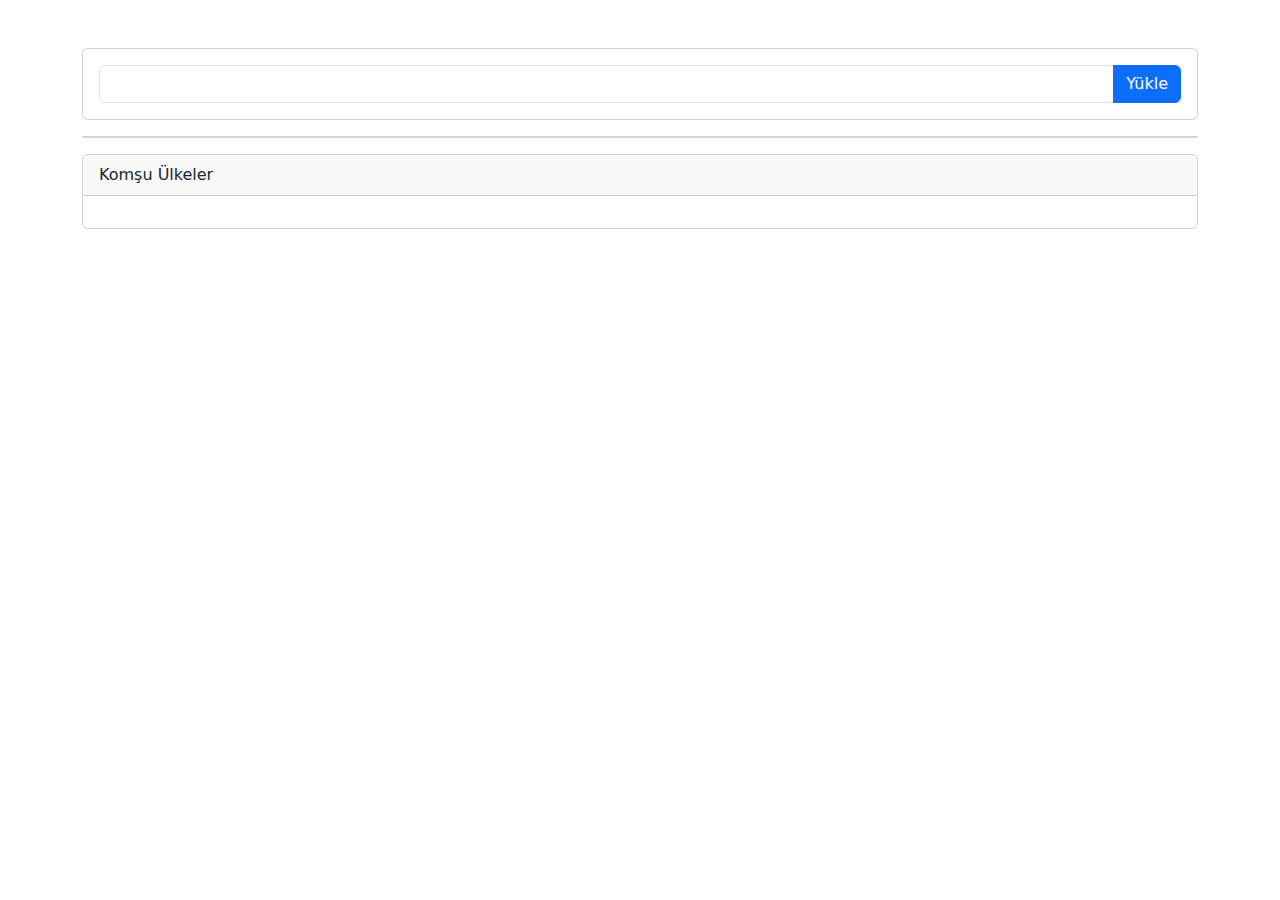
<file: Callback/tasarim.html>
<!DOCTYPE html>
<html lang="tr">
<head>
    <meta charset="UTF-8">
    <meta http-equiv="X-UA-Compatible" content="IE=edge">
    <meta name="viewport" content="width=device-width, initial-scale=1.0">
    <link href="https://cdn.jsdelivr.net/npm/bootstrap@5.1.3/dist/css/bootstrap.min.css" rel="stylesheet">
    <style>
        .col-2 img {
            height: 120px;
        }
    </style>
    <title>Document</title>
</head>
<body>
    
    <div class="container my-5">
        <div class="card mb-3">
            <div class="card-body">
                <div class="input-group">
                    <input id="txtSearch" type="text" class="form-control">
                    <button id="btnSearch" type="button" class="btn btn-primary">Yükle</button>
                </div>
            </div>
        </div>
        <div class="card mb-3" id="country-details">
        </div>
        <div class="card mb-3">
            <div class="card-header">Komşu Ülkeler</div>
            <div class="card-body">
                <div class="row" id="neighbors">

                </div>
            </div>
        </div>
    </div>

   <script>

    document.querySelector("#btnSearch").addEventListener("click", () => {
        let text = document.querySelector("#txtSearch").value;
        getCountry(text);
    });

    function getCountry(country) {
        const request = new XMLHttpRequest();

        request.open('GET', 'https://restcountries.com/v3.1/name/' + country);
        request.send();

        request.addEventListener('load', function() {
            const data = JSON.parse(this.responseText);
            console.log(data);            
            renderCountry(data[0]);

            const countries = data[0].borders.toString();

            // load neighbors
            const req = new XMLHttpRequest();
            req.open('GET', 'https://restcountries.com/v3.1/alpha?codes=' + countries);
            req.send();

            req.addEventListener('load', function() {
                const data = JSON.parse(this.responseText);
                renderNeighbors(data);
            });
        });
    }

    function renderCountry(data) {        
       
        let html = `        
            <div class="card-header">
                    Arama Sonucu
                </div>
                <div class="card-body">
                    <div class="row">
                        <div class="col-4">
                            <img src="${data.flags.png}" alt="" class="img-fluid">
                        </div>
                        <div class="col-8">
                            <h3 class="card-title">${data.name.common}</h3>
                            <hr>
                            <div class="row">
                                <div class="col-4">Nufüs: </div>
                                <div class="col-8">${(data.population / 1000000).toFixed(1)} milyon</div>
                            </div>
                            <div class="row">
                                <div class="col-4">Resmi Dil: </div>
                                <div class="col-8">${Object.values(data.languages)}</div>
                            </div>
                            <div class="row">
                                <div class="col-4">Başkent: </div>
                                <div class="col-8">${data.capital[0]}</div>
                            </div>
                            <div class="row">
                                <div class="col-4">Para Birimi: </div>
                                <div class="col-8">${Object.values(data.currencies)[0].name} (${Object.values(data.currencies)[0].symbol})</div>
                            </div>
                        </div>
                    </div>
                </div>
        `;            


        document.querySelector("#country-details").innerHTML = html;       
    }
     
    function renderNeighbors(data) {
        console.log(data);
        let html = "";
        for(let country of data) {
            html += `
                <div class="col-2 mt-2">
                    <div class="card">
                        <img src="${country.flags.png}" class="card-img-top">
                        <div class="card-body">
                            <h6 class="card-title">${country.name.common}</h6>
                        </div>
                    </div>
                </div>
            `;
            
        }
        document.querySelector("#neighbors").innerHTML =  html;
    }
   </script>
    
</body>
</html>
</file>
<file: AS/style.css>
* {
    box-sizing: border-box;
}

body {
    background-color: #3a444e;
    color: white;
    height: 80vh;
    display: flex;
    flex-direction: column;
    align-items: center;
    overflow: hidden;
}


.container {
    padding: 20px 20px;
    height: 450px;
    width: 600px;
    position: relative;
}

.grafik {

    fill: transparent;
    stroke: #fff;
    stroke-width:4px ;

}

.item {
    display: none;
}


#wrong-letters {
    position: absolute;
    top: 30px;
    right: 30px;
}

#popup-container {
    background-color: rgba(0, 0, 0, 0);
    position: fixed;
    top: 0;
    left: 0;
    right: 0;
    bottom: 0;
    display: none;
    justify-content: center;
    align-items: center;
}

.popup {
    background-color: green;
    padding: 20px;
    text-align: center;
    border-radius: 5px;
    box-shadow: 0 15px 10px 3px rgba(0, 0, 0, 0.1);
    display: none;
}

#word {
    display: flex;
    position: absolute;
    bottom: 10px;
    left: 50%;
    transform: translateX(-50);

}

.letter {
    border-bottom: solid 3px yellow;
    font-size: 30px;
    margin: 0 3px;
    height: 40px;
    width: 25px;
    display: inline-flex;
    justify-content: center;
    align-items: center;
}

#message {
    background-color: rgba(0, 0, 0, 0.3);
    font-size: 20px;
    border-radius: 5px;
    padding: 10px 80px;
    position: absolute;
    bottom: -80px;
    transition: transform 0.4 ease-in-out;
}

#message.show {
    transform: translateY(-80px);
}
</file>
<file: Biletrezervasyonu/style.css>
body {
    background-color: #292929;
    display: flex;
    flex-direction: column;
    align-items: center;
    justify-content: center;
    height: 100vh;
    margin: 0;
    color: #fff;
}

.seat {
    background-color: #444451;
    height: 15px;
    width: 15px;
    margin: 3px;
    border-radius: 5px;
}

.seat.selected {
   background-color: #f6eb6f;
}
.seat.reserved {
   background-color: #fff;
}

.seat:not(.reserved):hover {
    cursor: pointer;
    transform: scale(1.3);
}

.seat:nth-of-type(2) {
    margin-right:20px;
}

.seat:nth-last-of-type(3) {
    margin-right: 20px;
}

.row {
    display: flex;
}

.screen {
    background-color: #fff;
    height: 50px;
    width: 100%;
    margin: 20px 0;
    box-shadow: 0 3px 8px rgba(255,255,255,0.7);
}

.movie-list {
    margin: 20px 0;
}

.info {
    background-color: rgba(0, 0, 0, 0.2);
    padding: 5px 10px;
    color: #777;
    display: flex;

}

.info li {
    display: flex;
    align-items: center;
    justify-content: center;
    margin: 0 10px;
}

p.text span{
   color: #f6eb6f;
}
</file>
<file: HM/style.css>
* {
    margin: 0;
    padding: 0;
    box-sizing: border-box;
}

html {
    font-size: 10px;
}

body {
    font-size: 1.2rem;
}


.calculator {
    border: 1px solid #ccc;
    border-radius: 5px;
    width: 400px;
    position: absolute;
    top: 50%;
    left: 50%;
    transform: translate(-50%,-50%);
}

.calculator-input {
    width: 100%;
    font-size: 4rem;
    height: 70px;
    border: none;
    background-color: #252525;
    color: white;
    text-align: right;
    padding-left: 20px;
    padding-right: 20px;

}


button {
    height: 50px;
    background-color: #fff;
    border-radius: 3px;
    border: solid 1px #c4c4c4;
    background-color: transparent;
    font-size: 2.5rem;
    color: #333;
}

button:hover {
    background-color: #eaeaae;
}

.operator {
    color: #337cac;
}

.clear {
    background-color: #f0595f;
    border-color: #b0d0353a;
    color: #fff;
}


.clear:hover {
    background-color: #f17377;
}

.equal-sign {
    background-color: #4e9ed4;
    border-color: #337cac;
    color: #fff;
    grid-area: 2/4/6/5;
    height: 100%;
}

.equal-sign:hover {
    background-color: #2e86c0;
}


.calculator-keys {
    display: grid;
    grid-template-columns: repeat(4,1fr);
    grid-gap: 20px;
    padding: 20px;
}
</file>
<file: Quiz App/style.css>
.btn_start,
.quiz_box,
.score_box
{
    position: absolute;
    top: 50%;
    left:50%;
    transform: translate(-50%,-50%);
}

.quiz_box.active {
    opacity: 1;
    pointer-events: auto;
    transform: translate(-50%,-50%) scale(1);

}

.quiz_box {
    width: 550px;
    opacity: 0;
    pointer-events: none;
    transform: translate(-50%,-50%) scale(0.7);
    transition: all 0.3s ease;
}


.quiz_box header .title {
    font-size: 20px;
    font-weight: 600;
}

.quiz_box .question_text {
   
    font-size: 20px;
    font-weight: 600;

} 

.quiz_box .option_list {
    padding: 18px 0;
}


.quiz_box .option_list .option {
    border: 1px solid #121D3B;
    border-radius: 5px;
    padding: 8px 15px;
    font-size: 16px;
    margin-bottom: 10px;
    cursor: pointer;
    display: flex;
    align-items: center;
    justify-content: space-between;
}

.quiz_box .option_list .option:hover {
    color: #112B2C;
    background: #ffd32d;
}

.quiz_box .option_list .option.correct {
   color: #155724;
   background-color: #d4edda;
}

.quiz_box .option_list .option.incorrect {

   color: #721c24;
   background-color: #f8d7da;
}


.quiz_box .option_list .option.disabled {
    pointer-events: none;
}

.quiz_box .next_btn {
    opacity: 0;
    pointer-events: none;

    transform: scale(0.9);
    transition: all 0.3s ease;
}

.quiz_box .next_btn.show {
    opacity: 1;
    pointer-events: auto;

    transform: scale(1);
}

.quiz_box footer {
    display: flex;
    align-items: center;
    justify-content: space-between;
}

.quiz_box header  {
    display: flex;
    align-items: center;
    justify-content: space-between;
    position: relative;
}

.quiz_box header .timer {
    display: flex;
    align-items: center;
    background-color: #143F68;
    color: white;
    padding: 5px;
    border-radius: 3px;
    font-size: 15px;
}

.quiz_box header .timer .time_text {
    font-size: 14px;
}

.quiz_box header .timer .time_second {
    background: #f0a500;
    border-radius: 3px;
    padding: 3px;
    margin-left: 3px;
    width: 25px;
    text-align: center;
}

.quiz_box header .time_line {
    position: absolute;
    bottom: 0;
    left: 0;
    height: 4px;
    /* width: 550px; */
    background: red;
}

.score_box.active {
    opacity: 1;
    pointer-events: auto;
    transform: translate(-50%,-50%) scale(1);

}

.score_box {
    width: 550px;
    align-items: center;
    justify-content: center;
    padding: 30px;
    opacity: 0;
    pointer-events: none;
    transform: translate(-50%,-50%) scale(0.7);
    transition: all 0.3s ease;
}

.score_box .icon {
    font-size: 90px;
    color: yellow;
    margin-bottom: 10px;
}

.score_box .score_text {
    font-size: 18px;
    font-weight: 500;
    margin-bottom: 10px;
}
</file>
<file: Translater/style.css>
@import url('https://fonts.googleapis.com/css2?family=Open+Sans&display=swap');
* {
    margin: 0;
    padding: 0;
    box-sizing: border-box;
    font-family: 'Open Sans', sans-serif;
}

body {
    display: flex;
    align-items: center;
    justify-content: center;
    min-height: 100vh;
    background: #e7eaeb;
}
.container {
    width: 700px;
    background: #fff;
    border-radius: 10px;
    padding: 20px;
}

.box {
    border-radius: 5px;
    border: 1px solid #7F8487;
}

.controls,.controls li,.icons, .icons i{
    display: flex;
    align-items: center;
    justify-content: space-between;
}

.icons {
    width: 35%;
}

.controls .icons i {
    width: 40px;
    color: rgb(152, 12, 168);
    font-size: 16px;
    cursor: pointer;
    justify-content: center;
    
}

ul {
    list-style: none;
    padding: 12px 15px;
}

.text-controls textarea {
    height: 250px;
    width: 100%;
    border: none;
    outline: none;
    font-size: 18px;
    border-radius: 5px;
    background: none;
    padding: 10px 15px;
    resize: none;
}

.text-controls .to-text {
    border-left: 1px solid #7F8487;
    border-radius: 0;
}

.box .text-controls {
    display: flex;
    border-top: 1px solid #7F8487;
}

button {
    background-color: #555555;
    border: none;
    color: #fff;
    padding: 10px 20px;
    width: 100%;
    margin-top: 5px;
    font-size: 16px;
    transition-duration: .4s;
    border: 2px solid #555;
    cursor: pointer;
}

button:hover {
    background-color: #fff;
    color: black;
    border: 2px solid #555;
}
</file>
<file: Validator Rgx/style.css>
.error {
    border: 1px solid red;
}
</file>
